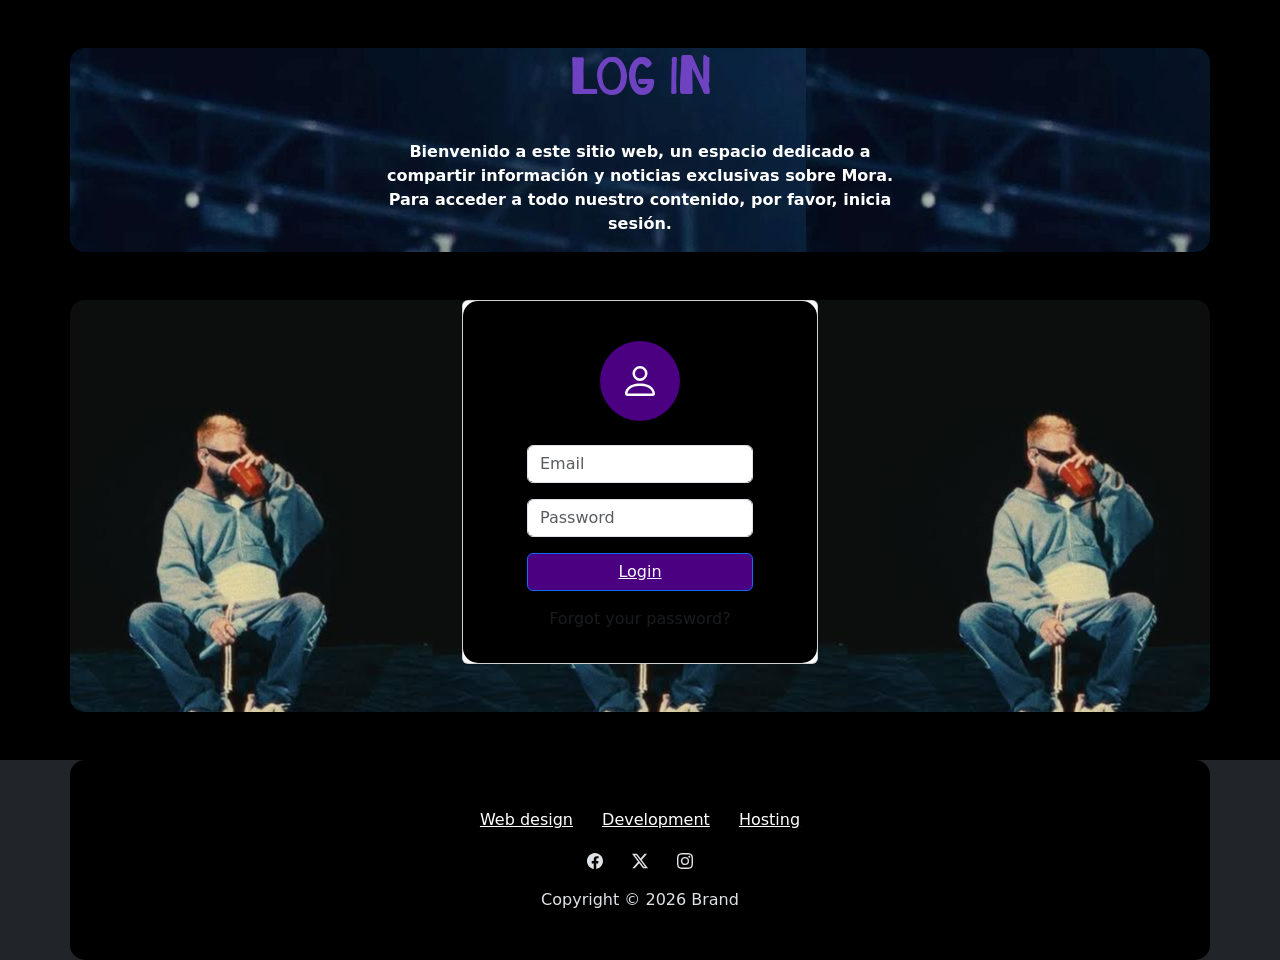
<file: index.html>
<!DOCTYPE html>
<html data-bs-theme="light" lang="en">

<head>
    <meta charset="utf-8">
    <meta name="viewport" content="width=device-width, initial-scale=1.0, shrink-to-fit=no">
    <title>Proyecto103-3erparcial</title>
    <link rel="stylesheet" href="assets/bootstrap/css/bootstrap.min.css">
    <link rel="stylesheet" href="https://fonts.googleapis.com/css?family=ADLaM+Display&amp;display=swap">
    <link rel="stylesheet" href="https://fonts.googleapis.com/css?family=Anybody&amp;display=swap">
    <link rel="stylesheet" href="https://fonts.googleapis.com/css?family=Aoboshi+One&amp;display=swap">
    <link rel="stylesheet" href="https://fonts.googleapis.com/css?family=Bangers&amp;display=swap">
    <link rel="stylesheet" href="https://fonts.googleapis.com/css?family=Barrio&amp;display=swap">
    <link rel="stylesheet" href="https://fonts.googleapis.com/css?family=Bayon&amp;display=swap">
    <link rel="stylesheet" href="https://fonts.googleapis.com/css?family=Bebas+Neue&amp;display=swap">
    <link rel="stylesheet" href="https://fonts.googleapis.com/css?family=Black+Han+Sans&amp;display=swap">
    <link rel="stylesheet" href="https://fonts.googleapis.com/css?family=Bowlby+One&amp;display=swap">
    <link rel="stylesheet" href="https://fonts.googleapis.com/css?family=Bowlby+One+SC&amp;display=swap">
    <link rel="stylesheet" href="https://fonts.googleapis.com/css?family=Darumadrop+One&amp;display=swap">
    <link rel="stylesheet" href="https://fonts.googleapis.com/css?family=Dela+Gothic+One&amp;display=swap">
    <link rel="stylesheet" href="assets/css/Footer-Basic-icons.css">
    <link rel="stylesheet" href="assets/css/styles.css">
</head>

<body>
    <section class="position-relative py-4 py-xl-5">
        <div class="container">
            <div class="row mb-5" style="background: url(&quot;assets/img/688adf3a08ab4f82f3d69e7b44218262.jpg&quot;);">
                <div class="col-md-8 col-xl-6 text-center mx-auto">
                    <h2 style="color: var(--bs-purple);font-family: Barrio, serif;font-size: 50px;"><strong>Log in</strong></h2>
                    <p style="color: var(--bs-light);"><br><strong><span style="color: rgb(255, 255, 255);">Bienvenido a este sitio web, un espacio dedicado a compartir información y noticias exclusivas sobre Mora. Para acceder a todo nuestro contenido, por favor, inicia sesión.</span></strong></p>
                </div>
            </div>
            <div class="row d-flex justify-content-center" style="background: url(&quot;assets/img/images.jpg&quot;) center;">
                <div class="col-md-6 col-xl-4">
                    <div class="card mb-5">
                        <div class="card-body d-flex flex-column align-items-center">
                            <div class="bs-icon-xl bs-icon-circle bs-icon-primary my-4 bs-icon" style="background: #4b0082;"><svg class="bi bi-person" xmlns="http://www.w3.org/2000/svg" width="1em" height="1em" fill="currentColor" viewBox="0 0 16 16">
                                    <path d="M8 8a3 3 0 1 0 0-6 3 3 0 0 0 0 6m2-3a2 2 0 1 1-4 0 2 2 0 0 1 4 0m4 8c0 1-1 1-1 1H3s-1 0-1-1 1-4 6-4 6 3 6 4m-1-.004c-.001-.246-.154-.986-.832-1.664C11.516 10.68 10.289 10 8 10c-2.29 0-3.516.68-4.168 1.332-.678.678-.83 1.418-.832 1.664z"></path>
                                </svg></div>
                            <form class="text-center" method="post">
                                <div class="mb-3"><input class="form-control" type="email" name="email" placeholder="Email"></div>
                                <div class="mb-3"><input class="form-control" type="password" name="password" placeholder="Password"></div>
                                <div class="mb-3"><button class="btn btn-primary w-100 d-block" type="submit" style="background: #4b0082;"><a href="New%20Folder/principal.html" style="color: var(--bs-light);">Login</a></button></div>
                                <p class="text-muted">Forgot your password?</p>
                            </form>
                        </div>
                    </div>
                </div>
            </div>
        </div>
    </section>
    <footer class="text-center bg-body" data-bs-theme="dark">
        <div class="container py-4 py-lg-5">
            <ul class="list-inline">
                <li class="list-inline-item me-4"><a class="link-body-emphasis" href="#">Web design</a></li>
                <li class="list-inline-item me-4"><a class="link-body-emphasis" href="#">Development</a></li>
                <li class="list-inline-item"><a class="link-body-emphasis" href="#">Hosting</a></li>
            </ul>
            <ul class="list-inline">
                <li class="list-inline-item me-4"><a href="#"><svg class="bi bi-facebook text-body" xmlns="http://www.w3.org/2000/svg" width="1em" height="1em" fill="currentColor" viewBox="0 0 16 16">
                            <path d="M16 8.049c0-4.446-3.582-8.05-8-8.05C3.58 0-.002 3.603-.002 8.05c0 4.017 2.926 7.347 6.75 7.951v-5.625h-2.03V8.05H6.75V6.275c0-2.017 1.195-3.131 3.022-3.131.876 0 1.791.157 1.791.157v1.98h-1.009c-.993 0-1.303.621-1.303 1.258v1.51h2.218l-.354 2.326H9.25V16c3.824-.604 6.75-3.934 6.75-7.951"></path>
                        </svg></a></li>
                <li class="list-inline-item me-4"><a href="#"><svg class="bi bi-twitter-x text-body" xmlns="http://www.w3.org/2000/svg" width="1em" height="1em" fill="currentColor" viewBox="0 0 16 16">
                            <path d="M12.6.75h2.454l-5.36 6.142L16 15.25h-4.937l-3.867-5.07-4.425 5.07H.316l5.733-6.57L0 .75h5.063l3.495 4.633L12.601.75Zm-.86 13.028h1.36L4.323 2.145H2.865l8.875 11.633Z"></path>
                        </svg></a></li>
                <li class="list-inline-item"><a href="#"><svg class="bi bi-instagram text-body" xmlns="http://www.w3.org/2000/svg" width="1em" height="1em" fill="currentColor" viewBox="0 0 16 16">
                            <path d="M8 0C5.829 0 5.556.01 4.703.048 3.85.088 3.269.222 2.76.42a3.917 3.917 0 0 0-1.417.923A3.927 3.927 0 0 0 .42 2.76C.222 3.268.087 3.85.048 4.7.01 5.555 0 5.827 0 8.001c0 2.172.01 2.444.048 3.297.04.852.174 1.433.372 1.942.205.526.478.972.923 1.417.444.445.89.719 1.416.923.51.198 1.09.333 1.942.372C5.555 15.99 5.827 16 8 16s2.444-.01 3.298-.048c.851-.04 1.434-.174 1.943-.372a3.916 3.916 0 0 0 1.416-.923c.445-.445.718-.891.923-1.417.197-.509.332-1.09.372-1.942C15.99 10.445 16 10.173 16 8s-.01-2.445-.048-3.299c-.04-.851-.175-1.433-.372-1.941a3.926 3.926 0 0 0-.923-1.417A3.911 3.911 0 0 0 13.24.42c-.51-.198-1.092-.333-1.943-.372C10.443.01 10.172 0 7.998 0h.003zm-.717 1.442h.718c2.136 0 2.389.007 3.232.046.78.035 1.204.166 1.486.275.373.145.64.319.92.599.28.28.453.546.598.92.11.281.24.705.275 1.485.039.843.047 1.096.047 3.231s-.008 2.389-.047 3.232c-.035.78-.166 1.203-.275 1.485a2.47 2.47 0 0 1-.599.919c-.28.28-.546.453-.92.598-.28.11-.704.24-1.485.276-.843.038-1.096.047-3.232.047s-2.39-.009-3.233-.047c-.78-.036-1.203-.166-1.485-.276a2.478 2.478 0 0 1-.92-.598 2.48 2.48 0 0 1-.6-.92c-.109-.281-.24-.705-.275-1.485-.038-.843-.046-1.096-.046-3.233 0-2.136.008-2.388.046-3.231.036-.78.166-1.204.276-1.486.145-.373.319-.64.599-.92.28-.28.546-.453.92-.598.282-.11.705-.24 1.485-.276.738-.034 1.024-.044 2.515-.045v.002zm4.988 1.328a.96.96 0 1 0 0 1.92.96.96 0 0 0 0-1.92zm-4.27 1.122a4.109 4.109 0 1 0 0 8.217 4.109 4.109 0 0 0 0-8.217zm0 1.441a2.667 2.667 0 1 1 0 5.334 2.667 2.667 0 0 1 0-5.334"></path>
                        </svg></a></li>
            </ul>
            <p class="text-body mb-0">Copyright © 2026 Brand</p>
        </div>
    </footer>
    <script src="assets/bootstrap/js/bootstrap.min.js"></script>
</body>

</html>
</file>
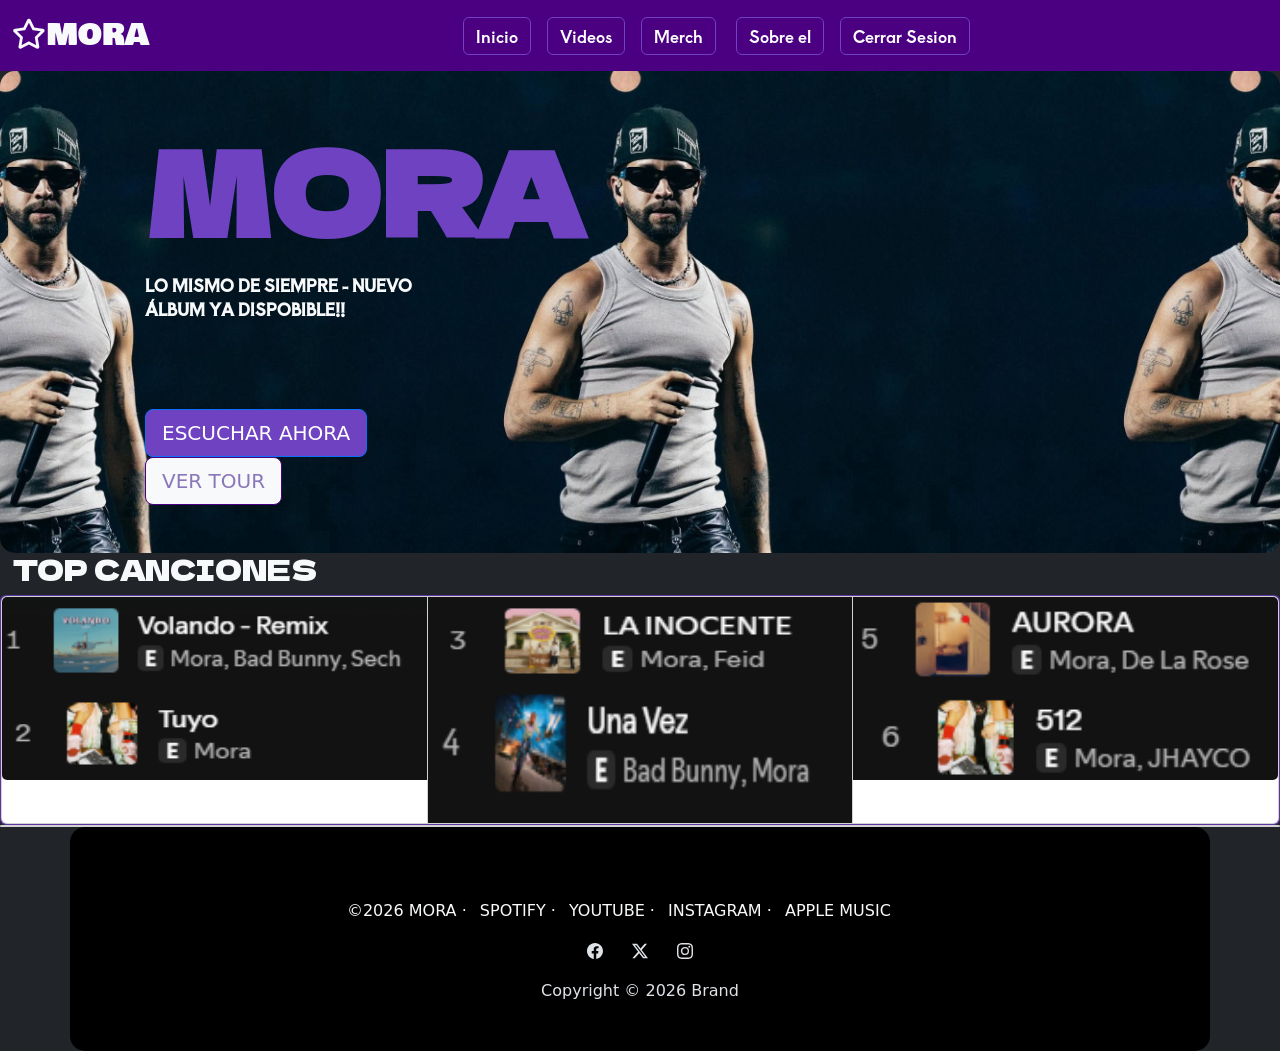
<file: principal.html>
<!DOCTYPE html>
<html data-bs-theme="light" lang="en">

<head>
    <meta charset="utf-8">
    <meta name="viewport" content="width=device-width, initial-scale=1.0, shrink-to-fit=no">
    <title>Proyecto103-3erparcial</title>
    <link rel="stylesheet" href="../assets/bootstrap/css/bootstrap.min.css">
    <link rel="stylesheet" href="https://fonts.googleapis.com/css?family=ADLaM+Display&amp;display=swap">
    <link rel="stylesheet" href="https://fonts.googleapis.com/css?family=Anybody&amp;display=swap">
    <link rel="stylesheet" href="https://fonts.googleapis.com/css?family=Aoboshi+One&amp;display=swap">
    <link rel="stylesheet" href="https://fonts.googleapis.com/css?family=Bangers&amp;display=swap">
    <link rel="stylesheet" href="https://fonts.googleapis.com/css?family=Barrio&amp;display=swap">
    <link rel="stylesheet" href="https://fonts.googleapis.com/css?family=Bayon&amp;display=swap">
    <link rel="stylesheet" href="https://fonts.googleapis.com/css?family=Bebas+Neue&amp;display=swap">
    <link rel="stylesheet" href="https://fonts.googleapis.com/css?family=Black+Han+Sans&amp;display=swap">
    <link rel="stylesheet" href="https://fonts.googleapis.com/css?family=Bowlby+One&amp;display=swap">
    <link rel="stylesheet" href="https://fonts.googleapis.com/css?family=Bowlby+One+SC&amp;display=swap">
    <link rel="stylesheet" href="https://fonts.googleapis.com/css?family=Darumadrop+One&amp;display=swap">
    <link rel="stylesheet" href="https://fonts.googleapis.com/css?family=Dela+Gothic+One&amp;display=swap">
    <link rel="stylesheet" href="../assets/fonts/fontawesome-all.min.css">
    <link rel="stylesheet" href="../assets/css/Footer-Basic-icons.css">
    <link rel="stylesheet" href="../assets/css/styles.css">
</head>

<body style="background: var(--bs-dark);">
    <nav class="navbar navbar-expand-md navbarr" style="background: rgb(75, 0, 130);">
        <div class="container-fluid"><a class="navbar-brand justify-content-start align-items-start align-content-center" href="#" style="font-family: 'Bowlby One SC', serif;font-size: 30px;color: var(--bs-light);"><i class="far fa-star"></i>MORA</a><button class="navbar-toggler" data-bs-toggle="collapse" data-bs-target="#navcol-1"><span class="visually-hidden">Toggle navigation</span><span class="navbar-toggler-icon"></span></button>
            <div class="collapse navbar-collapse d-flex justify-content-center align-items-start" id="navcol-1">
                <ul class="navbar-nav">
                    <li class="nav-item"><a class="nav-link active" href="#" style="font-family: 'Aoboshi One', serif;color: var(--bs-light);"><button class="btn btn-primary" type="button" style="background: #4b0082;border-color: var(--bs-purple);">Inicio</button></a></li>
                    <li class="nav-item"></li>
                    <li class="nav-item"><a class="nav-link" href="https://www.youtube.com/watch?v=1Pb3AiiiDIM&amp;list=RD1Pb3AiiiDIM&amp;start_radio=1" style="font-family: 'Aoboshi One', serif;color: var(--bs-light);" data-bs-target="https://www.youtube.com/@MoraOficial" data-bs-toggle="offcanvas">
                            <div class="offcanvas offcanvas-start" tabindex="-1" id="offcanvas-1">
                                <div class="offcanvas-header">
                                    <h5 class="offcanvas-title">Offcanvas Title</h5><button class="btn-close" type="button" aria-label="Close" data-bs-dismiss="offcanvas" data-bs-target="#offcanvas-1"></button>
                                </div>
                                <div class="offcanvas-body">
                                    <p></p><button class="btn btn-primary" type="button" data-bs-dismiss="offcanvas" data-bs-target="#offcanvas-1" style="background: #4b0082;border-color: var(--bs-purple);border-left-color: var(--bs-purple);">Videos</button>
                                </div>
                            </div>
                        </a></li>
                </ul>
                <ul class="navbar-nav">
                    <li class="nav-item"><a class="nav-link active" href="https://moramerch.com/es?srsltid=AYCX9vK6c46F1DpuJg_ZWgRUFJxvWjkEINbzeJ3W4ytw0FoQ-f6HMRtY" style="font-family: 'Aoboshi One', serif;color: #c6aadb;"><button class="btn btn-primary" type="button" style="background: #4b0082;border-color: var(--bs-purple);">Merch</button></a></li>
                    <li class="nav-item"></li>
                    <li class="nav-item"><a class="nav-link" href="https://es.famousbirthdays.com/people/mora.html" style="font-family: 'Aoboshi One', serif;color: var(--bs-light);">&nbsp;<button class="btn btn-primary" type="button" style="border-color: var(--bs-purple);background: #4b0082;">Sobre el</button></a></li>
                    <li class="nav-item"></li>
                </ul>
                <ul class="navbar-nav">
                    <li class="nav-item"></li>
                    <li class="nav-item"></li>
                    <li class="nav-item"></li>
                </ul>
                <ul class="navbar-nav">
                    <li class="nav-item"></li>
                    <li class="nav-item"></li>
                    <li class="nav-item"></li>
                </ul>
                <ul class="navbar-nav">
                    <li class="nav-item"><a class="nav-link active" href="../index.html"><button class="btn btn-primary" type="button" style="background: #4b0082;border-color: var(--bs-purple);font-family: 'Aoboshi One', serif;">Cerrar Sesion</button></a></li>
                    <li class="nav-item"></li>
                    <li class="nav-item"></li>
                </ul>
            </div>
        </div>
    </nav>
    <div class="container-fluid py-4 py-xl-5" style="background: url(&quot;../assets/img/68eca1599c670.jpeg&quot;) bottom / contain repeat;">
        <div class="row gy-4 gy-md-0">
            <div class="col-md-6 text-start text-md-start d-flex d-sm-flex d-md-flex justify-content-center align-items-center justify-content-md-start align-items-md-center justify-content-xl-center">
                <div style="max-width: 350px;">
                    <h2 class="text-uppercase fw-bold align-items-start align-content-start align-self-start ms-auto me-auto" style="font-size: 115px;font-family: 'Dela Gothic One', serif;border-color: var(--bs-indigo);color: var(--bs-purple);">MORA</h2>
                    <p class="my-3" style="font-family: 'Aoboshi One', serif;font-weight: bold;color: var(--bs-light);">LO MISMO DE SIEMPRE - NUEVO&nbsp;<br>ÁLBUM YA DISPOBIBLE!!<br><br><br><br></p><a class="btn btn-primary btn-lg me-2" role="button" href="https://open.spotify.com/intl-es/artist/0Q8NcsJwoCbZOHHW63su5S" style="background: var(--bs-purple);">ESCUCHAR AHORA</a><a class="btn btn-outline-primary btn-lg" role="button" style="background: var(--bs-light);border-color: #4b0082;color: #8977ba;" href="https://moratour.com/">VER TOUR</a>
                </div>
            </div>
        </div>
    </div>
    <div class="container-fluid" style="background: var(--bs-dark);">
        <h3 style="font-family: 'Dela Gothic One', serif;background: var(--bs-dark);color: var(--bs-light);">TOP CANCIONES</h3>
    </div>
    <section style="background: var(--bs-dark);">
        <div class="row">
            <div class="col" style="border-color: var(--bs-dark);color: var(--bs-purple);">
                <div class="card" style="background: var(--bs-purple);">
                    <div class="card-group">
                        <div class="card"><img class="img-fluid card-img-top w-100 d-block" width="263" height="56" src="../assets/img/clipboard-image-4.png"><img class="card-img-bottom w-100 d-block" src="../assets/img/clipboard-image-5.png" width="396" height="93"></div>
                        <div class="card"><img class="card-img-top w-100 d-block" src="../assets/img/clipboard-image-3.png" width="396" height="83"><img class="card-img-bottom w-100 d-block" src="../assets/img/clipboard-image-6.png" width="396" height="143"></div>
                        <div class="card"><img class="img-fluid card-img-top w-100 d-block" width="230" height="51" src="../assets/img/clipboard-image-7.png"><img class="card-img-bottom w-100 d-block" src="../assets/img/clipboard-image-8.png" width="396" height="89"></div>
                    </div>
                </div>
            </div>
        </div>
        <div class="row">
            <div class="col">
                <div class="card"></div>
            </div>
        </div>
    </section>
    <footer class="text-center bg-body" data-bs-theme="light" style="background: var(--bs-dark);">
        <footer class="text-center bg-body" data-bs-theme="dark">
            <div class="container py-4 py-lg-5">
                <ul class="list-inline">
                    <li class="list-inline-item" style="color: var(--bs-light);"><br>©2026 MORA ·</li>
                    <li class="list-inline-item" style="color: var(--bs-light);">SPOTIFY ·</li>
                    <li class="list-inline-item" style="color: var(--bs-light);">YOUTUBE ·</li>
                    <li class="list-inline-item" style="color: var(--bs-light);">INSTAGRAM ·</li>
                    <li class="list-inline-item" style="color: var(--bs-light);">APPLE MUSIC</li>
                    <li class="list-inline-item me-4"></li>
                    <li class="list-inline-item"></li>
                </ul>
                <ul class="list-inline">
                    <li class="list-inline-item me-4"><a href="#"><svg class="bi bi-facebook text-body" xmlns="http://www.w3.org/2000/svg" width="1em" height="1em" fill="currentColor" viewBox="0 0 16 16">
                                <path d="M16 8.049c0-4.446-3.582-8.05-8-8.05C3.58 0-.002 3.603-.002 8.05c0 4.017 2.926 7.347 6.75 7.951v-5.625h-2.03V8.05H6.75V6.275c0-2.017 1.195-3.131 3.022-3.131.876 0 1.791.157 1.791.157v1.98h-1.009c-.993 0-1.303.621-1.303 1.258v1.51h2.218l-.354 2.326H9.25V16c3.824-.604 6.75-3.934 6.75-7.951"></path>
                            </svg></a></li>
                    <li class="list-inline-item me-4"><a href="#"><svg class="bi bi-twitter-x text-body" xmlns="http://www.w3.org/2000/svg" width="1em" height="1em" fill="currentColor" viewBox="0 0 16 16">
                                <path d="M12.6.75h2.454l-5.36 6.142L16 15.25h-4.937l-3.867-5.07-4.425 5.07H.316l5.733-6.57L0 .75h5.063l3.495 4.633L12.601.75Zm-.86 13.028h1.36L4.323 2.145H2.865l8.875 11.633Z"></path>
                            </svg></a></li>
                    <li class="list-inline-item"><a href="#"><svg class="bi bi-instagram text-body" xmlns="http://www.w3.org/2000/svg" width="1em" height="1em" fill="currentColor" viewBox="0 0 16 16">
                                <path d="M8 0C5.829 0 5.556.01 4.703.048 3.85.088 3.269.222 2.76.42a3.917 3.917 0 0 0-1.417.923A3.927 3.927 0 0 0 .42 2.76C.222 3.268.087 3.85.048 4.7.01 5.555 0 5.827 0 8.001c0 2.172.01 2.444.048 3.297.04.852.174 1.433.372 1.942.205.526.478.972.923 1.417.444.445.89.719 1.416.923.51.198 1.09.333 1.942.372C5.555 15.99 5.827 16 8 16s2.444-.01 3.298-.048c.851-.04 1.434-.174 1.943-.372a3.916 3.916 0 0 0 1.416-.923c.445-.445.718-.891.923-1.417.197-.509.332-1.09.372-1.942C15.99 10.445 16 10.173 16 8s-.01-2.445-.048-3.299c-.04-.851-.175-1.433-.372-1.941a3.926 3.926 0 0 0-.923-1.417A3.911 3.911 0 0 0 13.24.42c-.51-.198-1.092-.333-1.943-.372C10.443.01 10.172 0 7.998 0h.003zm-.717 1.442h.718c2.136 0 2.389.007 3.232.046.78.035 1.204.166 1.486.275.373.145.64.319.92.599.28.28.453.546.598.92.11.281.24.705.275 1.485.039.843.047 1.096.047 3.231s-.008 2.389-.047 3.232c-.035.78-.166 1.203-.275 1.485a2.47 2.47 0 0 1-.599.919c-.28.28-.546.453-.92.598-.28.11-.704.24-1.485.276-.843.038-1.096.047-3.232.047s-2.39-.009-3.233-.047c-.78-.036-1.203-.166-1.485-.276a2.478 2.478 0 0 1-.92-.598 2.48 2.48 0 0 1-.6-.92c-.109-.281-.24-.705-.275-1.485-.038-.843-.046-1.096-.046-3.233 0-2.136.008-2.388.046-3.231.036-.78.166-1.204.276-1.486.145-.373.319-.64.599-.92.28-.28.546-.453.92-.598.282-.11.705-.24 1.485-.276.738-.034 1.024-.044 2.515-.045v.002zm4.988 1.328a.96.96 0 1 0 0 1.92.96.96 0 0 0 0-1.92zm-4.27 1.122a4.109 4.109 0 1 0 0 8.217 4.109 4.109 0 0 0 0-8.217zm0 1.441a2.667 2.667 0 1 1 0 5.334 2.667 2.667 0 0 1 0-5.334"></path>
                            </svg></a></li>
                </ul>
                <p class="text-body mb-0">Copyright © 2026 Brand</p>
            </div>
        </footer>
    </footer>
    <script src="../assets/bootstrap/js/bootstrap.min.js"></script>
</body>

</html>
</file>
<file: assets/css/Footer-Basic-icons.css>
.bs-icon {
  --bs-icon-size: .75rem;
  display: flex;
  flex-shrink: 0;
  justify-content: center;
  align-items: center;
  font-size: var(--bs-icon-size);
  width: calc(var(--bs-icon-size) * 2);
  height: calc(var(--bs-icon-size) * 2);
  color: var(--bs-primary);
}

.bs-icon-xs {
  --bs-icon-size: 1rem;
  width: calc(var(--bs-icon-size) * 1.5);
  height: calc(var(--bs-icon-size) * 1.5);
}

.bs-icon-sm {
  --bs-icon-size: 1rem;
}

.bs-icon-md {
  --bs-icon-size: 1.5rem;
}

.bs-icon-lg {
  --bs-icon-size: 2rem;
}

.bs-icon-xl {
  --bs-icon-size: 2.5rem;
}

.bs-icon.bs-icon-primary {
  color: var(--bs-white);
  background: var(--bs-primary);
}

.bs-icon.bs-icon-primary-light {
  color: var(--bs-primary);
  background: rgba(var(--bs-primary-rgb), .2);
}

.bs-icon.bs-icon-semi-white {
  color: var(--bs-primary);
  background: rgba(255, 255, 255, .5);
}

.bs-icon.bs-icon-rounded {
  border-radius: .5rem;
}

.bs-icon.bs-icon-circle {
  border-radius: 50%;
}

.navbar-brand {
  hover: green;
}
</file>
<file: assets/css/styles.css>
.navbarr {
  background-color: indigo;
}

section {
}

section {
  background: black;
}

.card-body {
  background: black;
}

div {
  border-radius: 15px;
}

h3 {
  background-color: black;
}

.container {
  background: black;
}

.card-body {
  display: flex;
  justify-content: space-between;
}

.card {
  display: flex;
}

.card-body {
  display: flex;
}

.card-body {
  display: flex;
}

.card-body {
  display: flex;
}

.card-body {
  display: flex;
}

div {
}
</file>
